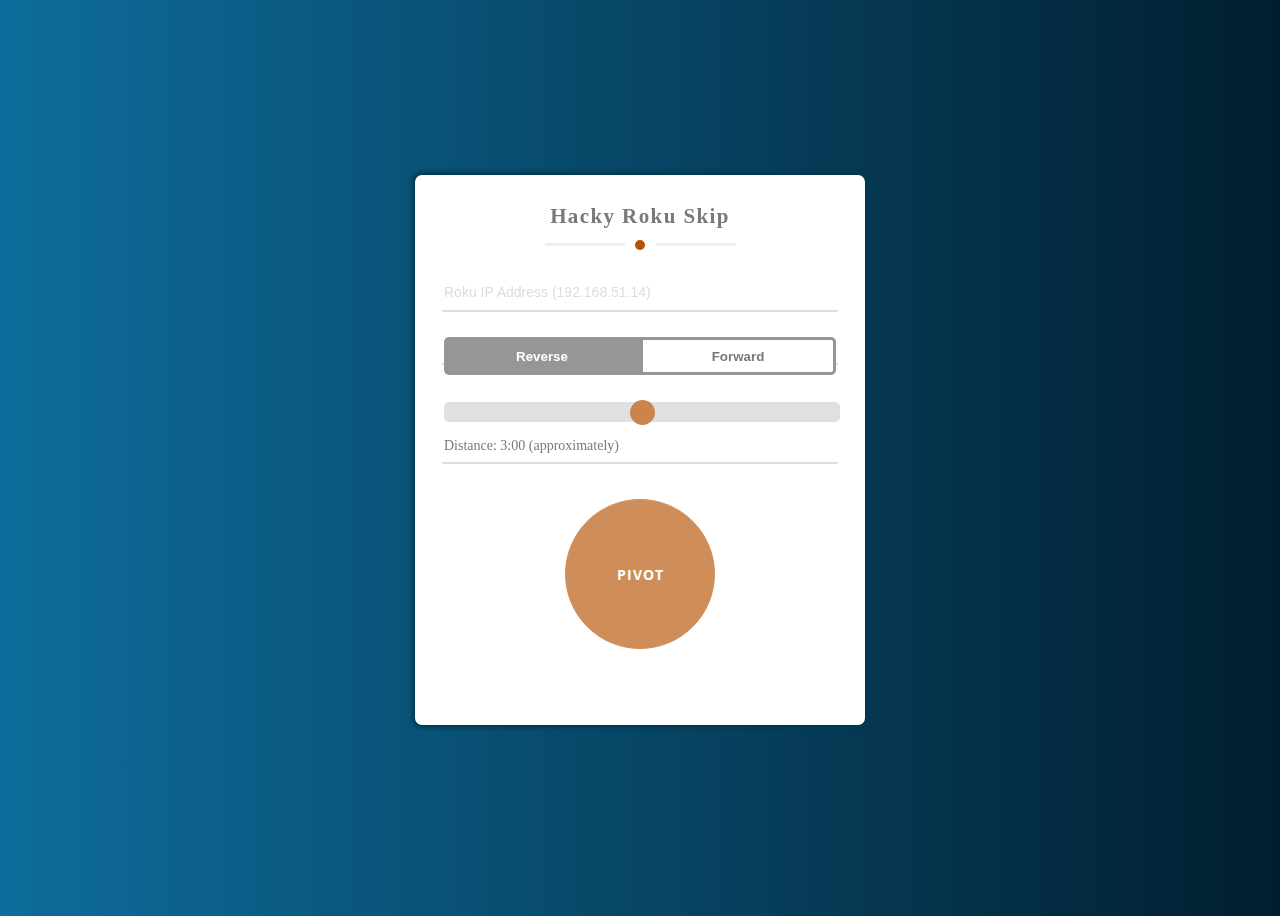
<file: index.html>
<!doctype html>
  <head>
      <meta charset="utf-8">
      <meta http-equiv="X-UA-Compatible" content="IE=edge,chrome=1">
      <title>Hacky Roku Skip</title>

      <link rel="shortcut icon" href="assets/images/favicon.png" type="image/x-icon">
      <meta name="description" content="Hacky skip ahead while watching recorded shows on YoutubeTV with Roku.">
      <meta name="viewport" content="width=device-width, initial-scale=1">
      <link rel="apple-touch-icon" href="assets/images/logo.png">

      <!-- Global site tag (gtag.js) - Google Analytics -->
      <script async src="https://www.googletagmanager.com/gtag/js?id=UA-123175466-2"></script>
      <script>
        window.dataLayer = window.dataLayer || [];
        function gtag(){dataLayer.push(arguments);}
        gtag('js', new Date());

        gtag('config', 'UA-123175466-2');
      </script>


  </head>
  <body>
    <div class="verify-background blur-background"></div>
    <div class="modal js-modal is-active">
      <h1 class="modal-h1">Hacky Roku Skip</h1>
      <div class="separator"></div>
      <!-- <p class="modal-p modal-p-verify-header"><b>We've encountered an error.</b></p> -->
        <div class="row">
            <div class="col-sm-12">
                <div class="form-group control-group">
                    <input oninput="checkIP(this.value);" class="form-control" id="ip-address" type="text" placeholder="Roku IP Address (192.168.51.14)" required data-validation-required-message="ip-address">
                </div>
            </div>
            <div class="col-sm-12">
                <div class="form-group control-group">
                  <div class="form-control">
                    <button onclick="toggleReverse();" class="toggle toggle-left col-xs-6" id="toggle-reverse">Reverse</button>
                    <button onclick="toggleForward();" class="toggle toggle-right selected col-xs-6" id="toggle-forward">Forward</button>
                  </div>
                    <!-- <input class="form-control" id="direction" type="se" placeholder="Roku IP Address (192.168.51.14)" required data-validation-required-message="ip-address"> -->
                </div>
            </div>
            <br>
            <div class="col-sm-12">
                <div class="form-group control-group">
                    <input oninput="updateSliderLabel(this.value);" class="slider" type="range" min="1" max="25" value="13" id="skip-distance"></input>
                    <label class="form-control" id="distance-label">Distance: 3:00 (approximately)</label>
                    <br>
                </div>
            </div>
        </div>
        <div class="col-sm-12">
          <button class="btn btn-lg modal-button pivot-button-big" id="pivot-button" onclick="skipAhead();" disabled>PIVOT</button>
        </div>
    </div>
    <audio id="audio" src="pivot-trimmed.mp3"></audio>

    <link rel="stylesheet" href="assets/css/pivot.min.css" />
    <link rel="stylesheet" href="assets/css/style.min.css">
    <script src="assets/js/pivot.min.js"></script>

  </body>
</html>
</file>
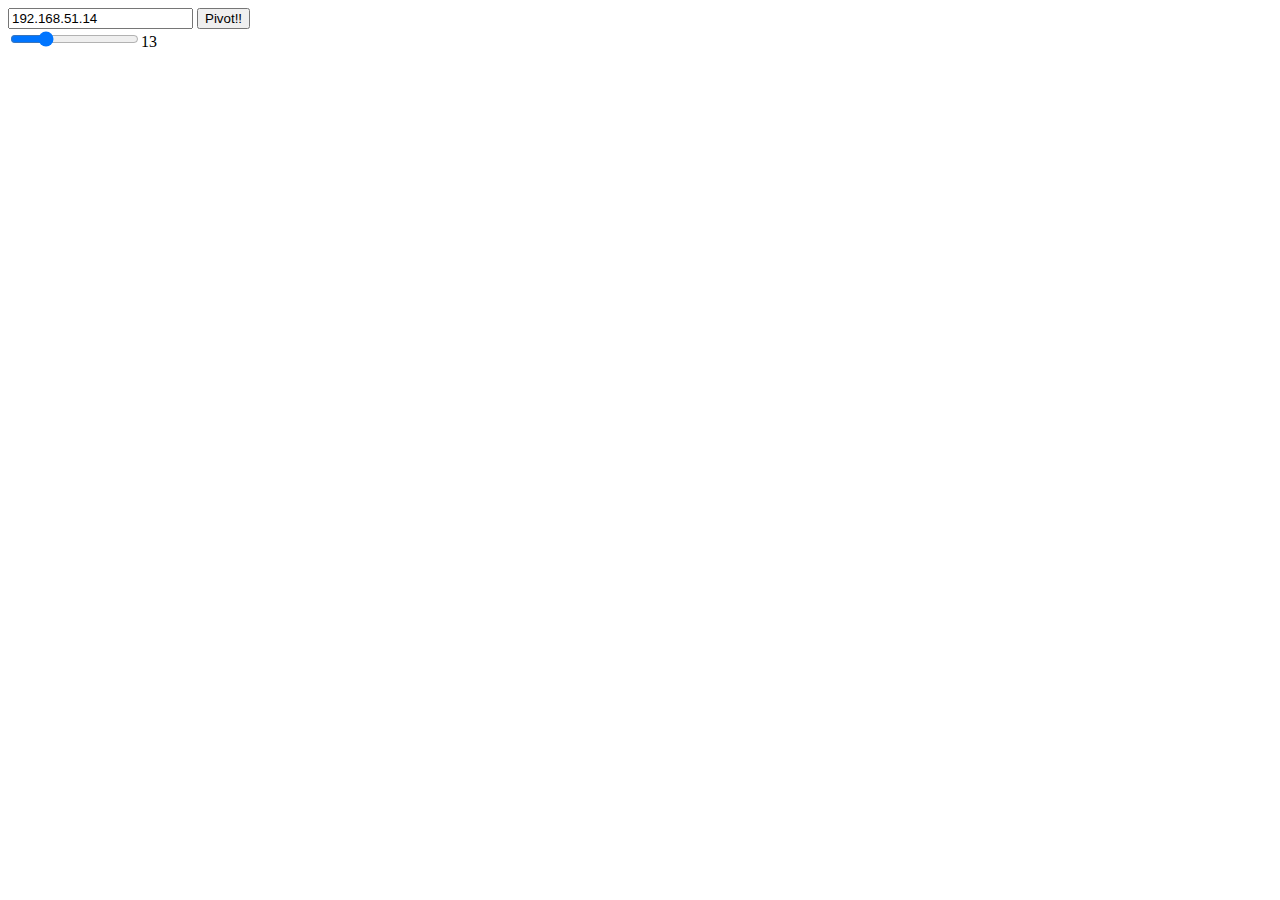
<file: pivot.html>
<html>
<head>
	<meta name="viewport" content="width=device-width, initial-scale=1.0">
	<meta http-equiv="Expires" content="0">
	<meta http-equiv="Pragma" content="no-cache">
	<meta http-equiv="Cache-Control" content="no-cache, no-store, must-revalidate">
</head>
<input id="ipaddress" value="192.168.51.14"></input>
<button onclick="skipAhead();">Pivot!!</button>
<div class="slidecontainer">
  <input oninput="updateSliderLabel(this.value);" type="range" min="1" max="50" value="13" class="slider" id="skipDistance"><label id="sliderLabel">13</label>
</div>
<audio id="audio" src="pivot-trimmed.mp3"></audio>
<script>
function updateSliderLabel(value){
	document.getElementById('sliderLabel').innerHTML = value;
}

function play() {
  var audio = document.getElementById("audio");
  audio.play();
}
//https://www.npmjs.com/package/node-roku
function skipAhead(){
	console.log("Test")
	var ip = document.getElementById('ipaddress').value
	var xhr = new XMLHttpRequest();
	play()
	for(var i = 0; i < Number(document.getElementById('skipDistance').value); i++){
		try{
			url = "http://" + ip + ":8060/keypress/"
			xhr.open("POST", url + "Right", false);
			xhr.send("localhost");
		} catch {}
	}
	try{
		xhr.open("POST", url + "Enter", false);
		xhr.send("localhost");
	} catch {}
}
</script>
</html>
</file>
<file: assets/css/pivot.min.css>
body,html{background:linear-gradient(to right,#0e6d9c,#011e2f)}.blur-background{filter:blur(8px)}.wrap{margin:auto}.modal{background-color:#fff;padding:2em 3em;text-align:center;border-radius:.5em;display:none;height:550px;width:450px;margin:auto;box-shadow:0 0 3pt 2pt #003851;overflow-y:auto;position:fixed;top:0;right:0;bottom:0;left:0;z-index:1050;outline:0}.modal-calc{height:550px;width:600px}.modal-verify{height:350px;width:450px}.is-active{display:block!important}.close-button{border:none;display:inline-block;padding:8px 16px;vertical-align:middle;overflow:hidden;text-decoration:none;color:inherit;background-color:inherit;text-align:center;cursor:pointer;white-space:nowrap;font-size:1.5em}.close-button:hover{color:#b55200!important}.topright{position:absolute;right:0;top:0}.modal-h1{font-size:1.5em;line-height:1.3em;font-weight:700;margin-bottom:.5em;color:#797979;font-family:ralewayregular;letter-spacing:.1rem!important;margin-bottom:-10px}.modal-p{margin-bottom:2em;font-size:.95em;line-height:1.1em;color:#797979}.modal-p-verify-header{font-size:1.1em}.hidden-scan{display:none!important}.scan-label-hide{display:none}.scan-label-error{color:red!important}#scan-label-div{margin-bottom:-15px}#scan-label{color:green}.btn-open{display:none}.btn-open .is-active{display:block}.pivot-button-big{border-radius:50%!important;min-height:150px;max-height:225px;font-size:1rem!important}.modal-button{display:inline-block;position:relative}.modal-button:hover{color:#b55200!important;border:1px solid #b55200;background:0 0;padding:1.125rem 3rem}.modal-button[disabled]{cursor:not-allowed;box-shadow:none;opacity:.65}.slider{-webkit-appearance:none;width:100%;height:20px;border-radius:5px;background:#d3d3d3;outline:0;opacity:.7;-webkit-transition:.2s;transition:opacity .2s}.slider::-webkit-slider-thumb{-webkit-appearance:none;appearance:none;width:25px;height:25px;border-radius:50%;background:#b55200;cursor:pointer}.slider::-moz-range-thumb{width:25px;height:25px;border-radius:50%;background:#b55200;cursor:pointer}.form-control{color:#797979!important}#distance-label{text-align:left;color:#797979}.toggle{height:38px;border:none;background:#969696;color:#fff;font-weight:600;outline:0}.toggle:hover{cursor:pointer}.toggle-left{border-top-left-radius:5px;border-bottom-left-radius:5px}.toggle-right{border-top-right-radius:5px;border-bottom-right-radius:5px}.selected{background:#fff;color:#797979;border:3px solid #969696}.btn-calc{height:100%;display:inline-block;text-align:center;color:#b55200;margin:auto;font-size:.7125rem;border-radius:0;margin-top:20px;border:1px solid #b55200;font-family:open_sansbold;padding:1.2rem 0;transition:all .6s}.btn-calc-clicked{box-shadow:0 2px 2px 1px rgba(221,221,221,.6);background-color:#e1b999}.btn-calc-label{box-shadow:0 2px 2px 1px rgba(221,221,221,.6);color:#fff;background-color:#003851;border:1px solid #003851}.label-calculated{color:#fff;background-color:#b55200}.modal-required{border-color:red!important}.agree-checkbox{text-align:left}.agree-checkbox label{color:#797979;font-family:ralewayregular;font-weight:700;padding-left:5px}.verify-background{width:100%!important;height:100vh!important;background-size:cover}@media only screen and (max-height:550px){.modal{height:92%;width:70%}}@media only screen and (max-width:500px){.modal{width:90%;min-height:400px}.m_t_11_2{margin-right:0!important}.m_t_10_2{margin-left:0!important}}@media only screen and (max-width:600px){.btn-group{height:60px;margin-bottom:10px}}.row{margin-right:-15px;margin-left:-15px}.col-lg-1,.col-lg-10,.col-lg-11,.col-lg-12,.col-lg-2,.col-lg-3,.col-lg-4,.col-lg-5,.col-lg-6,.col-lg-7,.col-lg-8,.col-lg-9,.col-md-1,.col-md-10,.col-md-11,.col-md-12,.col-md-2,.col-md-3,.col-md-4,.col-md-5,.col-md-6,.col-md-7,.col-md-8,.col-md-9,.col-sm-1,.col-sm-10,.col-sm-11,.col-sm-12,.col-sm-2,.col-sm-3,.col-sm-4,.col-sm-5,.col-sm-6,.col-sm-7,.col-sm-8,.col-sm-9,.col-xs-1,.col-xs-10,.col-xs-11,.col-xs-12,.col-xs-2,.col-xs-3,.col-xs-4,.col-xs-5,.col-xs-6,.col-xs-7,.col-xs-8,.col-xs-9{position:relative;min-height:1px}.col-xs-1,.col-xs-10,.col-xs-11,.col-xs-12,.col-xs-2,.col-xs-3,.col-xs-4,.col-xs-5,.col-xs-6,.col-xs-7,.col-xs-8,.col-xs-9{float:left}.col-xs-12{width:100%}.col-xs-6{width:50%}.col-xs-4{width:33.33333333%}.col-xs-3{width:25%}.btn-group,.btn-group-vertical{position:relative;display:inline-block;vertical-align:middle}
</file>
<file: assets/css/style.min.css>
body,html{background-color:#fff;font-size:14px;color:#797979;width:100%;padding:0;margin-left:0;margin-right:0;font-weight:300;width:100%;font-family:ralewayregular}.center{display:block;margin-left:auto;margin-right:auto;width:50%}.preloader{position:fixed;top:0;left:0;right:0;bottom:0;background-color:#fefefe;z-index:99999;height:100%;width:100%;overflow:hidden!important}.loaded{width:500px;height:500px;position:absolute;left:50%;top:50%;background-image:url(../images/loading1.gif);background-repeat:no-repeat;background-position:center;-moz-background-size:cover;background-size:cover;margin:-250px 0 0 -250px}img{-moz-user-select:none;-webkit-user-select:none;-ms-user-select:none;user-select:none;-webkit-user-drag:none;user-drag:none}a,a:active,a:focus,a:hover{text-decoration:none;outline:0}a,a span,button{-webkit-transition:.2s ease-in-out;-o-transition:.2s ease-in-out;transition:.2s ease-in-out}.btn:active,.btn:focus{outline:inherit}*,:after,:before{-webkit-box-sizing:border-box;-moz-box-sizing:border-box;box-sizing:border-box}p{margin:0 0 15px}.clear{clear:both}img{max-width:100%}.uneditable-input,input[type=color],input[type=date],input[type=datetime-local],input[type=datetime],input[type=email],input[type=month],input[type=number],input[type=password],input[type=search],input[type=tel],input[type=text],input[type=time],input[type=url],input[type=week],textarea{outline:0}.form-control{display:inline-block;width:100%;margin-bottom:15px;height:38px;padding:10px 2px;font-size:14px;line-height:1.42857143;color:#000;background-color:#fff;background-image:none;border:0 solid #ccc;border-radius:0;-webkit-box-shadow:inset 0 0 0 transparent;box-shadow:inset 0 0 0 transparent;-webkit-transition:border-color ease-in-out .15s,-webkit-box-shadow ease-in-out .15s;-o-transition:border-color ease-in-out .15s,box-shadow ease-in-out .15s;transition:border-color ease-in-out .15s,box-shadow ease-in-out .15s;border-bottom:2px solid #ddd}.form-control:focus{border-color:#797979;outline:0;-webkit-box-shadow:inset 0 0 0 rgba(0,0,0,.075),0 0 0 rgba(102,175,233,.6);box-shadow:inset 0 0 0 rgba(0,0,0,.075),0 0 0 rgba(102,175,233,.6)}h1,h2,h3{font-weight:300;margin:0}h4,h5{font-weight:300;margin:0;line-height:2rem}h1{font-family:open_sansbold;font-size:5.143rem;line-height:5.5rem;color:#fff;letter-spacing:.4rem}.h1-services{font-family:source_sans_proregular;font-size:1.714rem;line-height:2.5rem;color:#fff;letter-spacing:0;display:inline-block}.h1-separator{font-family:source_sans_proregular;font-size:1.714rem;line-height:2.5rem;color:#fff;letter-spacing:0;display:inline-block;margin-left:20px;margin-right:20px;display:inline-block}h2{font-family:source_sans_probold;font-size:2.571rem;line-height:3rem;text-transform:uppercase}h3{font-family:source_sans_proregular;font-size:1.714rem;line-height:2.5rem;color:#fff}h4{font-family:open_sanssemibold;font-size:1.286rem;line-height:2rem;margin-bottom:1rem}p{line-height:2.1rem;font-size:1.075rem}p:last-child{margin-bottom:0}.home-wrap h2,.home-wrap h3,.home-wrap h4,.home-wrap h5,.home-wrap p{color:#fff}.textwhite{color:#fff}.colorstext{color:#5e9a28}.coloricon i{color:#5e9a28}.colorsbg{background:#5e9a28;color:#fff}.lightbg{background-color:#f9f9f9}.transition{-webkit-transition:all .3s linear;-moz-transition:all .3s linear;-o-transition:all .3s linear;-ms-transition:all .3s linear;transition:all .3s linear}.outofsectiontext{margin-top:40px}.sections{padding-top:85px;padding-bottom:105px}.sections.footer{padding-bottom:80px}section .subtitle h5{margin-top:10px;font-size:1.3rem}.parallax-section{max-width:100%;color:#fff}section .title-half h2{font-size:3rem;line-height:4rem;font-weight:300;margin-bottom:1.4rem}section .subtitle-half h5{font-weight:100;font-size:17px}ul{margin:0;padding:0;list-style:none}.heading{margin-bottom:4rem}.overlay{width:100%;height:100%}.no-padding{padding:0!important;margin:0!important}.fluid-blocks-col{padding:70px 40px 0 80px}.fluid-blocks-col-right{padding:70px 80px 0 40px}.separator{width:10px;height:10px;margin:20px auto;background:#b55200;position:relative;display:inline-block;border-radius:50%}.separator:after{position:absolute;left:5%;bottom:4px;height:3px;width:80px;background:#eee;content:"";display:inline-block;margin-left:20px}.separator:before{position:absolute;right:5%;bottom:4px;height:3px;width:80px;background:#eee;content:"";display:inline-block;margin-right:20px}.separator2{height:4px;width:40px;margin:10px 0;background:#eee;position:relative}.separator3{height:2px;width:40px;margin:20px auto;background:#888}.separator4{height:2px;width:30px;margin:20px 0;background:#f38181}.divider{height:1px;background:#eee;width:100%;overflow:hidden}.btn-primary.active.focus,.btn-primary.active:focus,.btn-primary.active:hover,.btn-primary.disabled,.btn-primary.disabled:hover,.btn-primary.focus,.btn-primary:active.focus,.btn-primary:active:focus,.btn-primary:active:hover,.btn-primary:focus,.open>.dropdown-toggle.btn-primary.focus,.open>.dropdown-toggle.btn-primary:focus,.open>.dropdown-toggle.btn-primary:hover{color:#fff;background-color:#b55200;border-color:#b55200}.btn-primary.active,.btn-primary.focus,.btn-primary:active,.btn-primary:focus,.btn-primary:hover,.open>.dropdown-toggle.btn-primary{color:#fff;background-color:#b55200;border-color:#b55200}.btn{display:inline-block;min-width:150px;max-width:225px;text-align:center;color:#fff;letter-spacing:1px;margin:0;font-size:.8125rem;border-radius:0;margin-top:20px;transition:.5s;border:1px solid #b55200;font-family:open_sansbold;padding:.8rem 3rem;transition:all .6s;border-radius:2px}.btn:hover{box-shadow:0 2px 2px 1px rgba(221,221,221,.6);color:#fff}.btn-default{background:0 0;border:1px solid #fff;padding:1.125rem 3rem;justify-content:center}.btn-default:hover{background:#b55200;border:1px solid #b55200}.btn-default2{background:0 0;border:1px solid ##b55200;padding:1.125rem 3rem;justify-content:center;color:#b55200}.btn-default2:hover{background:#b55200;padding:1.125rem 3rem;z-index:10;justify-content:center}.btn-lg{background:#b55200;padding:1.125rem 3rem;border:1px solid #b55200;justify-content:center}.btn-lg2:hover{background:0 0;border:1px solid ##b55200;padding:1.125rem 3rem;justify-content:center;color:#b55200}.btn-md{background:#999;padding:1rem 2rem;border:1px solid transparent}.header-buttons{top:-200px}.margin-top-20{margin-top:20px}.margin-bottom-20{margin-bottom:20px}.margin-top-40{margin-top:40px}.margin-bottom-40{margin-bottom:40px}.margin-top-60{margin-top:60px}.margin-80{margin-top:80px;margin-bottom:80px}.margin-bottom-60{margin-bottom:60px}.margin-top-80{margin-top:80px}.margin-bottom-80{margin-bottom:80px}.m_t_10,.m_t_11_2{margin-right:10px;position:relative}.m_t_10_2,.m_t_11{margin-left:10px;display:inline-block;position:relative}.m_t_10:hover{background:0 0;border:1px solid #fff;padding:1.125rem 3rem}.m_t_10_2:hover{color:#b55200;border:1px solid #b55200;background:0 0;padding:1.125rem 3rem}.padding-top-20{padding-top:1.33rem}.padding-bottom-20{padding-bottom:1.33rem}.padding-top-40{padding-top:2.66rem}.padding-bottom-40{padding-bottom:2.66rem}.padding-top-60{padding-top:5rem}.padding-bottom-60{padding-bottom:5rem}.padding-top-90{padding-top:6.429rem;max-width:100%;height:auto}.padding-bottom-90{padding-bottom:6.429rem}.padding-bottom-0{padding-bottom:0}.p_l_r{padding-left:5.714rem;padding-right:5.714rem}.padding-twenty{padding:10px 0}.padding-fourty{padding:20px 0}.padding-sixty{padding:30px 0}.padding-eighty{padding:40px 0}h1 span{color:#5e9a28;font-weight:400}input::-webkit-input-placeholder{color:#ddd}input::-moz-placeholder{color:#ddd}input::-ms-input-placeholder{color:#ddd}.menu-scroll{padding-top:0;padding-bottom:0;position:fixed;top:0;left:0;right:0;z-index:300;box-shadow:0 6px 12px rgba(0,0,0,.175);-webkit-box-shadow:0 6px 12px rgba(0,0,0,.175);background:linear-gradient(to right,rgba(0,56,81,.24),rgba(0,56,81,.94) 75%);-webkit-transition:all .3s;-moz-transition:all .3s;transition:all .3s;height:80px}.main_menu_bg{margin-top:0;background-color:transparent}.main_menu_bg .navbar-default{background-color:transparent;border-color:transparent;transition:all .6s;margin:15px auto}.navbar-default .navbar-nav>li>a:focus,.navbar-default .navbar-nav>li>a:hover{color:#b55200;background:0 0}.main_menu_bg .navbar-default .navbar-nav>.active>a,.navbar-default .navbar-nav>.active>a:focus,.navbar-default .navbar-nav>.active>a:hover{color:#b55200;padding-bottom:22px;border-bottom:1px solid #b55200;background:0 0}.main_menu_bg .navbar-nav>li>a{padding-top:12px;padding-bottom:12px;text-transform:uppercase;color:#fff;font-family:source_sans_probold;font-size:1.075rem;text-transform:uppercase}.navbar-brand{padding:0 15px}.navbar-brand>img{max-width:80%}.navbar-default .navbar-nav>.open>a,.navbar-default .navbar-nav>.open>a:focus,.navbar-default .navbar-nav>.open>a:hover{background-color:transparent;color:#f5c239}.dropdown-menu{min-width:160px;padding:0;margin:2px 0 0;font-size:14px;text-align:left;list-style:none;background-color:transparent;-webkit-background-clip:padding-box;background-clip:padding-box;border:0 solid #ccc;border:0 solid rgba(0,0,0,.15);border-radius:0;-webkit-box-shadow:0 0 0 rgba(0,0,0,.175);box-shadow:0 0 0}.scrooldown{position:absolute;left:48.5%;bottom:-2%;width:40px;height:40px;line-height:48px;background:#f4f5f9;border-radius:50%;text-align:center;z-index:9}.scrooldown a i{font-size:1.5rem;color:#b55200}.culmn{width:100%;overflow:hidden}.head_title{margin-bottom:90px}.head_title h3{color:#413d4b}.head_title .subtitle{margin-top:30px}.home{background:url(../images/homebg.jpg) no-repeat center center;background-size:cover}.home_skew_border{position:relative}.home_skew_border:after{position:absolute;left:0;bottom:0;content:"";width:0;height:0;border-bottom:86px solid #fff;border-right:680px solid transparent}.home_skew_border:before{position:absolute;right:0;bottom:0;content:"";width:0;height:0;border-bottom:86px solid #fff;border-left:680px solid transparent}.main_home{padding-top:250px;padding-bottom:250px}.main_home h1{color:#fff;margin-bottom:20px}.main_home p{color:#fff;max-width:60%;padding-bottom:30px;font-size:1.125rem}.slick-next:focus,.slick-next:hover,.slick-prev:focus,.slick-prev:hover{color:#fff;outline:0;background:#b55200}.slick-arrow{background:#ddd;color:#000}.main_home_slider i{width:40px;height:40px;line-height:40px;color:#fff;background:#b55200}.main_home_slider i.nextprevleft{width:40px;height:40px;line-height:40px;color:#000;background:#716a65;float:left;position:absolute;top:400px;font-size:1.5rem;transition:all .6s;left:-60px}.main_home_slider i.nextprevright{width:40px;height:40px;line-height:40px;color:#000;background:#716a65;float:right;position:absolute;top:400px;font-size:1.5rem;transition:all .6s;right:-50px}.main_home_slider i.nextprevleft:hover{color:#fff;background:#b55200}.main_home_slider i.nextprevright:hover{color:#fff;background:#b55200}.main_feature .single_feature:hover .single_feature_icon{border-color:#b55200;transform:rotate(45deg)}.main_feature .single_feature:hover .single_feature_icon i{transform:rotate(-45deg)}.main_feature .single_feature:hover h4{color:#b55200}.main_feature .single_feature .single_feature_icon{border:1px solid #ddd;width:70px;height:70px;line-height:82px;margin:20px auto;transition:all .6s}.main_feature .single_feature i{margin-bottom:30px;color:#b55200;transition:all .6s}.main_feature .single_feature h4{transition:all .6s}.history{background:#f4f5f9}.main_history .single_history_content .head_title{margin-bottom:60px}.main_history .single_history_content .head_title h2{border-left:6px solid #b55200;padding-left:30px}.main_history .single_history_img{border-radius:50%;display:inline-block;position:relative}.main_history .single_history_img img{border-radius:50%;display:block;border:1px solid #f4f5f9}.main_history .single_history_img:after{content:"";display:block;width:100%;height:100%;border-radius:50%;position:absolute;top:0;left:0;box-shadow:inset 10px 24px 40px 0 #f4f5f9,inset -10px -24px 40px 0 #f4f5f9,inset 20px -10px 40px 0 #f4f5f9,inset -20px 10px 40px 0 #f4f5f9}.main_service .head_title{padding:100px 0 40px 0;margin-bottom:0}.main_service .head_title h2{margin-right:12%;border-right:6px solid #b55200;padding-right:5%}.main_service .single_service_img{width:100%;display:inline-block;object-fit:cover}.main_service .single_service_img img{object-fit:cover}.main_service .single_service.single_service_text{margin-right:0}.main_service .single_service.single_service_text .single_service_icon i{background:#f4f5f9;width:70px;height:70px;line-height:62px;text-align:center;color:#b55200;position:relative;z-index:9;border:5px solid rgba(34,61,97,.44);border-radius:50%;font-size:1.875rem;top:-10px}.main_service .single_service.single_service_text .single_service_right_text{width:96%}.main_service .single_service.single_service_text .single_service_right_text h4{color:#b55200}.main_service .single_service.single_service_text .single_service_right_text p{font-family:source_sans_proregular}.btn-md.active,.btn-md:active{background-image:none;outline:0;-webkit-box-shadow:inset 0 0 0 rgba(0,0,0,.125);box-shadow:inset 0 0 0 rgba(0,0,0,.125)}.btn.active.focus,.btn.active:focus,.btn.focus,.btn:active.focus,.btn:active:focus,button.btn-md:focus{outline:0;color:#b55200}button.btn-md{text-align:center;color:#444;letter-spacing:1px;margin:0;font-size:.8125rem;border-radius:0;margin-top:0;background-color:transparent;transition:.5s;border:0 solid #b55200;font-family:montserratregular}button.btn-md:hover{background-color:transparent;color:#b55200;text-decoration:none;border:0 solid #f4720a}.portfolio .toolbar{margin-bottom:50px}#portfoliowork{margin:1rem 0;-webkit-column-count:4;-moz-column-count:4;column-count:4;-webkit-column-gap:0;-moz-column-gap:0;column-gap:0;-webkit-column-width:33.33333333333333%;-moz-column-width:33.33333333333333%;column-width:33.33333333333333%}.tile{display:none}.scale-anm{margin:0;width:100%}.tile img{height:auto;display:inline-block;width:100%}.single_portfolio{position:relative}.single_portfolio:hover .grid_item_overlay{opacity:1}.grid_item_overlay{position:absolute;left:10%;top:10%;width:80%;height:80%;background:rgba(231,76,60,.6);color:#fff;padding:20px;opacity:0;transition:.6s;padding-top:35%;z-index:99}.g_overlay_1{padding-top:16%}.g_overlay_2{padding-top:85%}.grid_item_overlay a i{width:30px;height:30px;line-height:30px;text-align:center;border:1px solid #fff;color:#fff;display:inline-block;background:0 0}.grid_item_overlay a:hover i{color:#b55200;background:#fff}.study{background:#f4f5f9}.main_study_area{overflow:hidden}.slick-active{outline:0}.single_study_text{background:#fff;position:absolute;right:-15%;top:85px;width:100%;z-index:9;padding:10% 20%}.single_study_text .s_study_icon{background:#b55200;width:60px;height:60px;line-height:60px;color:#fff;transform:rotate(45deg);margin:30px auto}.single_study_text .s_study_icon i{transform:rotate(-45deg)}.single_study_right_img{position:relative}.counter{background:url(../images/counterbg.jpg) no-repeat top center;background-size:cover}.counter .main_counter_area{padding:80px 20px}.main_counter_area .single_counter h2{color:#fff;font-size:2.8125rem}.main_counter_area .single_counter i{color:#fff;font-size:1.875rem;display:inline-block;border:1px solid #fff;width:70px;height:70px;line-height:70px;border-radius:50%;margin-bottom:30px;margin-top:20px}.main_counter_area .single_counter h4{color:#fff;font-size:.8125rem;text-transform:lowercase}.main_team_area{overflow:hidden}.single_team{margin-top:20px;transition:all .35s ease-in-out;-moz-transition:all .35s ease-in-out;-webkit-transition:all .35s ease-in-out;-o-transition:all .35s ease-in-out;-ms-transition:all .35s ease-in-out}.single_team:hover{box-shadow:0 1px 10px 1px #ccc}.team_business .team_head{background:#b55200}.team_business .team_head .p_r{color:#b55200}.team_business .team_head h3{color:#fff}.team_business .btn-md{background:#b55200}.team_head{padding:30px 0;background:#003851;position:relative;text-align:center;height:200px;z-index:1}.team_head h3{text-transform:uppercase;color:#fff;font-size:24px}.team_head .team_member{background:#fff;position:absolute;left:35%;bottom:-30%;width:150px;height:150px;margin:0 auto;border-radius:50%;box-shadow:0 0 0 10px #fff}.team_head .team_member img{border-radius:50%}.team_head .team_member .p_r{font-family:source_sans_probold;font-size:2.822rem}.team_head .team_member .m_t{font-family:source_sans_proregular;font-size:.941rem}.team_body{background:#f4f5f9;padding:0 0 30px 0}.green{color:#98fb98}.team_footer{background:#f4f5f9;padding:5px 0 30px 0;text-align:center}.single_team ul{padding:0 0 30px 0}.single_team a{padding:0 10px 0 10px}.single_team ul li{font-size:16px;font-family:open_sanssemibold;text-align:left;padding:20px 20px 0 30px}.single_team a{margin-top:30px}.footer{background:#000}.main_footer{overflow:hidden;padding:20px 0}.main_footer .flowus a i{color:#fff;font-size:1rem;padding:5px;border-radius:0;width:30px;height:30px;text-align:center;line-height:18px;margin-top:10px}.main_footer .flowus a i:hover{color:#b55200}.copyright_text{text-align:right}.copyright_text p{color:#fff;line-height:25px;max-width:100%;padding-top:15px}.copyright_text p i{padding:0 10px;color:red}.copyright_text p a{padding:0 10px;color:#b55200}.scrollup{width:30px;height:30px;border-radius:15px;opacity:.3;position:fixed;bottom:45px;right:25px;color:#fff;cursor:pointer;background-color:#003851;z-index:1000;transition:opacity .5s,background-color .5s;-moz-transition:opacity .5s,background-color .5s;-webkit-transition:opacity .5s,background-color .5s}.scrollup:hover{background:#b55200;opacity:1}.scrollup i{font-size:13px;position:absolute;opacity:1;color:#fff;left:50%;top:50%;margin-top:-7px;margin-left:-6px;text-decoration:none}#particles-js canvas{position:absolute;display:block;vertical-align:bottom;-webkit-transform:scale(1);-ms-transform:scale(1);transform:scale(1);opacity:1;-webkit-transition:opacity .8s ease,-webkit-transform 1.4s ease;transition:opacity .8s ease,transform 1.4s ease z-index: -10;width:100%;height:100%;margin-top:-800px}#particles-js{width:100%;height:100%;z-index:-1;top:0;left:0}@media only screen and (max-width:425px){.m_t_11{margin-left:auto;margin-right:auto;display:block!important}.m_t_10{margin-left:auto;margin-right:auto}}@media only screen and (max-width:645px){.h1-separator{display:none}.h1-services{display:block}}:root{--color-bg:#252a33;--color-text:#eee;--color-text-subtle:#a2a2a2}[data-termynal]{width:750px;max-width:100%;background:var(--color-bg);color:var(--color-text);font-size:11px;font-family:'Fira Mono',Consolas,Menlo,Monaco,'Courier New',Courier,monospace;padding:75px 45px 35px;position:relative;-webkit-box-sizing:border-box;box-sizing:border-box}[data-termynal]:before{content:'';position:absolute;top:15px;left:15px;display:inline-block;width:15px;height:15px;border-radius:50%;background:#d9515d;-webkit-box-shadow:25px 0 0 #f4c025,50px 0 0 #3ec930;box-shadow:25px 0 0 #f4c025,50px 0 0 #3ec930}[data-termynal]:after{content:'bash';position:absolute;color:var(--color-text-subtle);top:5px;left:0;width:100%;text-align:center}[data-ty]{display:block;line-height:2}[data-ty]:before{content:'';display:inline-block;vertical-align:middle}[data-ty-prompt]:before,[data-ty=input]:before{margin-right:.75em;color:var(--color-text-subtle)}[data-ty=input]:before{content:'$'}[data-ty][data-ty-prompt]:before{content:attr(data-ty-prompt)}[data-ty-cursor]:after{content:attr(data-ty-cursor);font-family:monospace;margin-left:.5em;-webkit-animation:blink 1s infinite;animation:blink 1s infinite}@-webkit-keyframes blink{50%{opacity:0}}@keyframes blink{50%{opacity:0}}@font-face{font-family:source_sans_probold;src:url(../fonts/sourcesanspro-bold.woff2) format('woff2'),url(../fonts/sourcesanspro-bold.woff) format('woff');font-weight:400;font-style:normal}@font-face{font-family:source_sans_proextralight;src:url(../fonts/sourcesanspro-extralight.woff2) format('woff2'),url(../fonts/sourcesanspro-extralight.woff) format('woff');font-weight:400;font-style:normal}@font-face{font-family:source_sans_proregular;src:url(../fonts/sourcesanspro-regular.woff2) format('woff2'),url(../fonts/sourcesanspro-regular.woff) format('woff');font-weight:400;font-style:normal}@font-face{font-family:source_sans_prosemibold;src:url(../fonts/sourcesanspro-semibold.woff2) format('woff2'),url(../fonts/sourcesanspro-semibold.woff) format('woff');font-weight:400;font-style:normal}@font-face{font-family:open_sansbold;src:url(../fonts/opensans-bold.woff2) format('woff2'),url(../fonts/opensans-bold.woff) format('woff');font-weight:400;font-style:normal}@font-face{font-family:open_sansregular;src:url(../fonts/opensans-regular.woff2) format('woff2'),url(../fonts/opensans-regular.woff) format('woff');font-weight:400;font-style:normal}@font-face{font-family:open_sanssemibold;src:url(../fonts/opensans-semibold.woff2) format('woff2'),url(../fonts/opensans-semibold.woff) format('woff');font-weight:400;font-style:normal}@font-face{font-family:FontAwesome;src:url(../fonts/fontawesome-webfont.eot);src:url(../fonts/fontawesome-webfont.eot) format('embedded-opentype'),url(../fonts/fontawesome-webfont.woff2) format('woff2'),url(../fonts/fontawesome-webfont.woff) format('woff'),url(../fonts/fontawesome-webfont.ttf) format('truetype'),url(../fonts/fontawesome-webfont.svg) format('svg');font-weight:400;font-style:normal}.fa{display:inline-block;font:normal normal normal 14px/1 FontAwesome;font-size:inherit;text-rendering:auto;-webkit-font-smoothing:antialiased;-moz-osx-font-smoothing:grayscale}.fa-2x{font-size:2em}.fa-arrow-down:before{content:"\f063"}.fa-certificate:before{content:"\f0a3"}.fa-graduation-cap:before{content:"\f19d"}.fa-file:before{content:"\f15b"}.fa-code-fork:before{content:"\f126"}.fa-chain-broken:before{content:"\f127"}.fa-shield:before{content:"\f132"}.fa-book:before{content:"\f02d"}.fa-github:before{content:"\f09b"}.fa-linkedin:before{content:"\f0e1"}.fa-envelope-o:before{content:"\f003"}.fa-chevron-up:before{content:"\f077"}@media(max-width:1199px){body{font-size:1rem}.scrooldown{bottom:0}}@media(max-width:991px){html{font-size:90%}.main_team ul li:nth-child(1){top:86%}.main_team ul li:nth-child(4){top:90%}.main_team ul li:nth-child(5){top:98%}.scrooldown{bottom:2%}}@media(max-width:479px){html{font-size:80%}.single_service_icon{text-align:center}.scrooldown{bottom:4%;left:46%}}.contact{background:#f4f5f9}.contact_info_content{background:#fff;overflow:hidden}.contact_info_content h3{color:#b55200;font-family:source_sans_prosemibold;margin-bottom:19px}.contact_info_content h4{font-family:open_sansregular}.contact_info_content h4{margin:0;padding:0}.single_contant_left{background:#fff;overflow:hidden;box-shadow:0 0 0 3px rgba(0,0,0,.01)}
</file>
